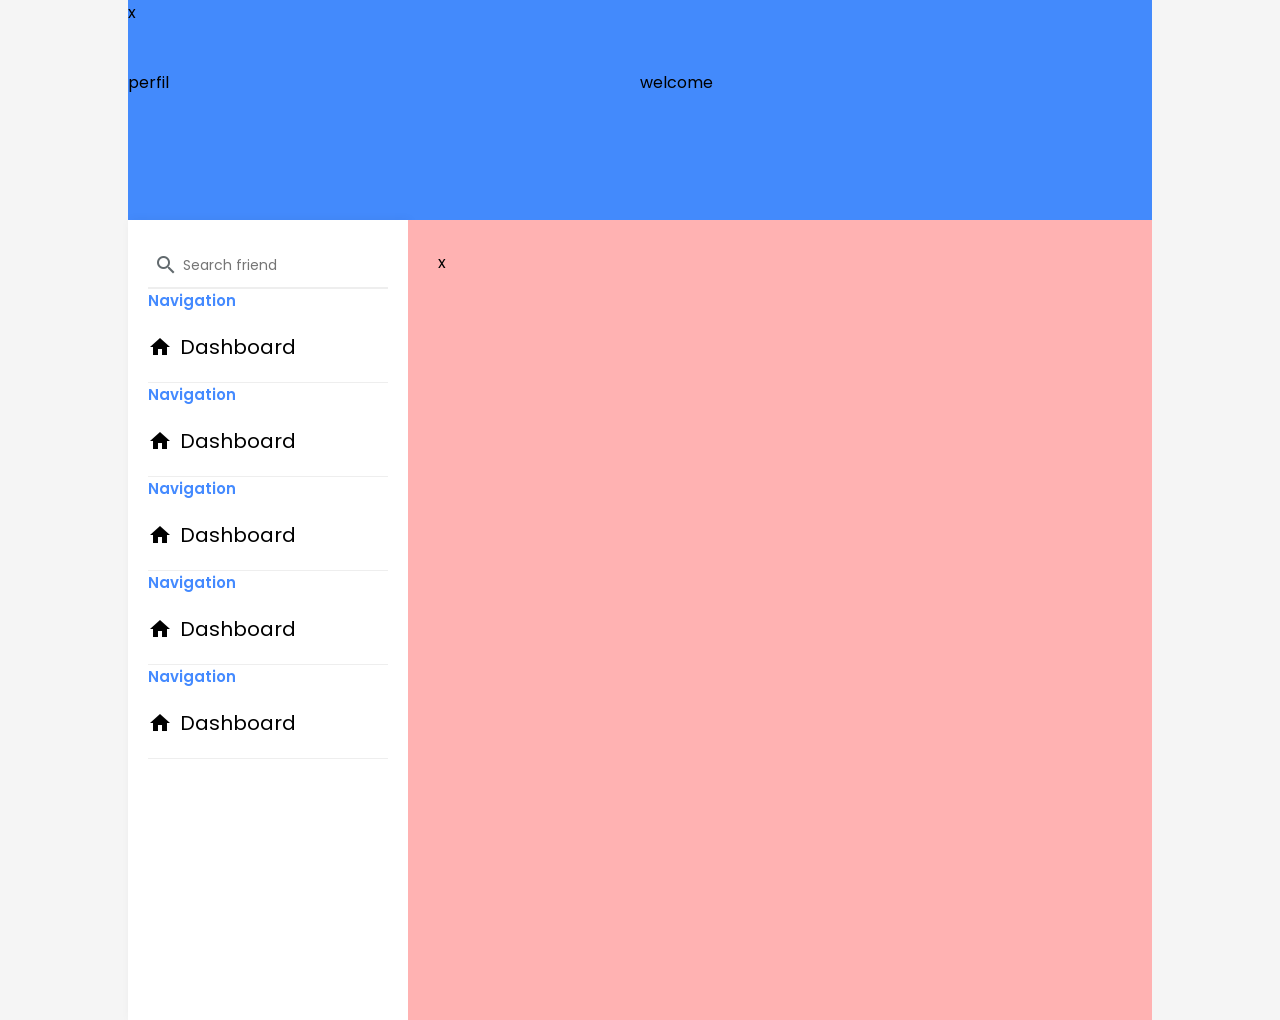
<file: dash-01/index.html>
<!doctype html>
<html lang="pt-br">
  <head>
    <meta charset="UTF-8" />
    <meta name="viewport" content="width=device-width, initial-scale=1.0" />
    <title>Dashboard 01</title>
    <link rel="stylesheet" href="style.css" />
    <link
      href="https://fonts.googleapis.com/icon?family=Material+Icons"
      rel="stylesheet"
    />
  </head>
  <body>
    <div class="container">
      <header>x</header>

      <div class="sub-header">
        <div class="box1">perfil</div>
        <div class="box2">welcome</div>
      </div>
      <main>
        <aside class="sidebar">
          <div class="search-box">
            <span class="material-icons">search</span>
            <input
              type="text"
              name="search"
              id="search"
              placeholder="Search friend"
            />
          </div>

          <div class="menu">
            <div class="menu-section">
              <h3>Navigation</h3>
              <ul>
                <li class="menu-item">
                  <span class="material-icons">home</span>
                  <span class="text">Dashboard</span>
                </li>
              </ul>
            </div>
            <div class="menu-section">
              <h3>Navigation</h3>
              <ul>
                <li class="menu-item">
                  <span class="material-icons">home</span>
                  <span class="text">Dashboard</span>
                </li>
              </ul>
            </div>
            <div class="menu-section">
              <h3>Navigation</h3>
              <ul>
                <li class="menu-item">
                  <span class="material-icons">home</span>
                  <span class="text">Dashboard</span>
                </li>
              </ul>
            </div>
            <div class="menu-section">
              <h3>Navigation</h3>
              <ul>
                <li class="menu-item">
                  <span class="material-icons">home</span>
                  <span class="text">Dashboard</span>
                </li>
              </ul>
            </div>
            <div class="menu-section">
              <h3>Navigation</h3>
              <ul>
                <li class="menu-item">
                  <span class="material-icons">home</span>
                  <span class="text">Dashboard</span>
                </li>
              </ul>
            </div>
          </div>
        </aside>
        <div class="content">x</div>
      </main>
    </div>
  </body>
</html>
</file>
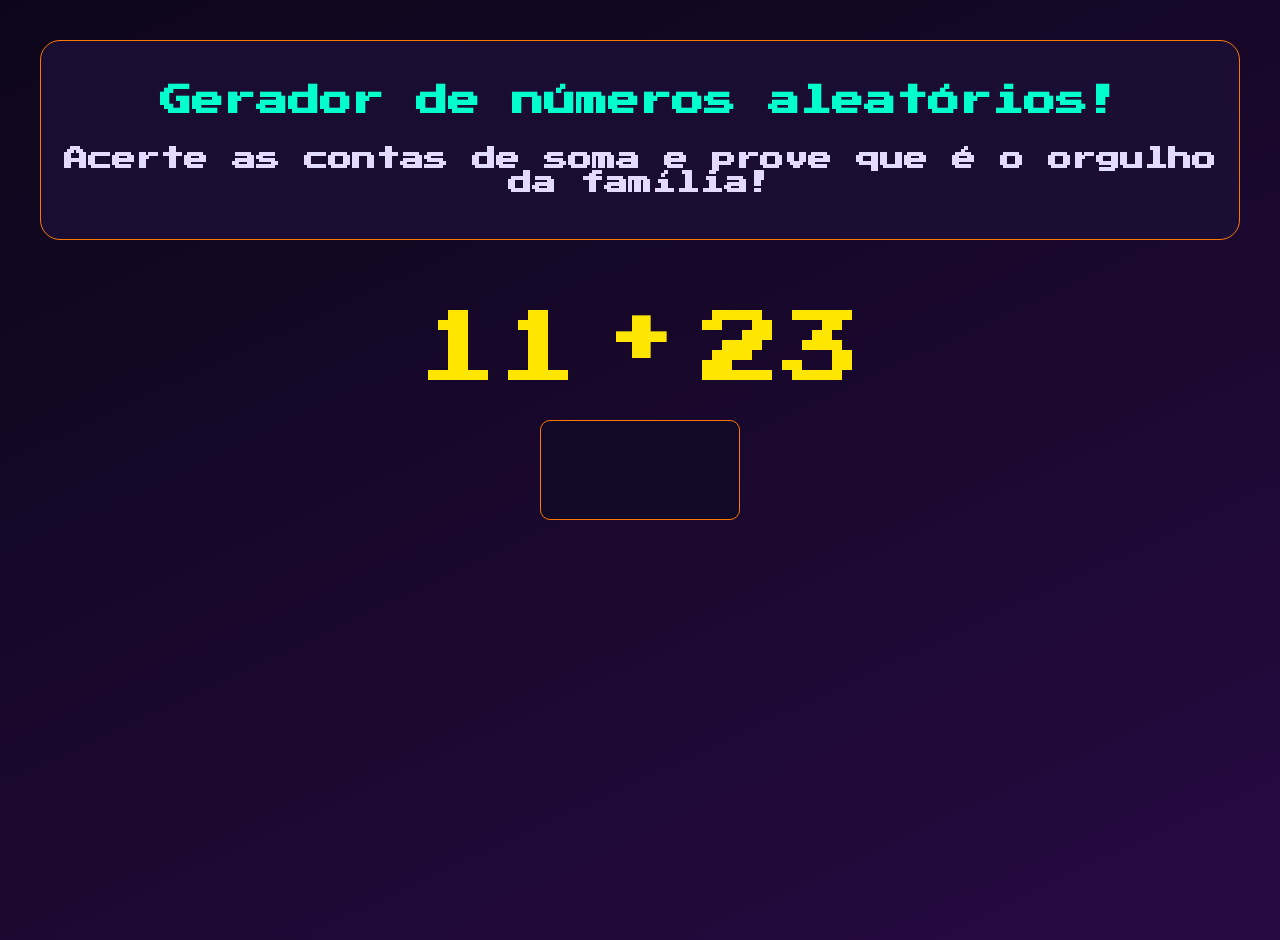
<file: TreinoJs/index.html>
<!DOCTYPE html>
<html lang="pt-br">
<head>
    <meta charset="UTF-8">
    <meta name="viewport" content="width=device-width, initial-scale=1.0">
    <script src="function.js" defer></script>
    <link rel="stylesheet" href="style.css">
    <link rel="preconnect" href="https://fonts.googleapis.com">
    <title>Treino</title>
</head>
<body>
    <header>
        <h1>Gerador de números aleatórios!</h1>
        <h2>Acerte as contas de soma e prove que é o orgulho da família!</h2>
    </header>
    <main>
        <span id="numero1"></span>
        <h1 id="adicao">+</h1>
        <span id="numero2"></span>
    </main>
    <footer>
        <input type="number" min="2" max="60" class="container__input">
        <ul id="listaResultados"></ul>
    </footer>
</body>
</html>
</file>
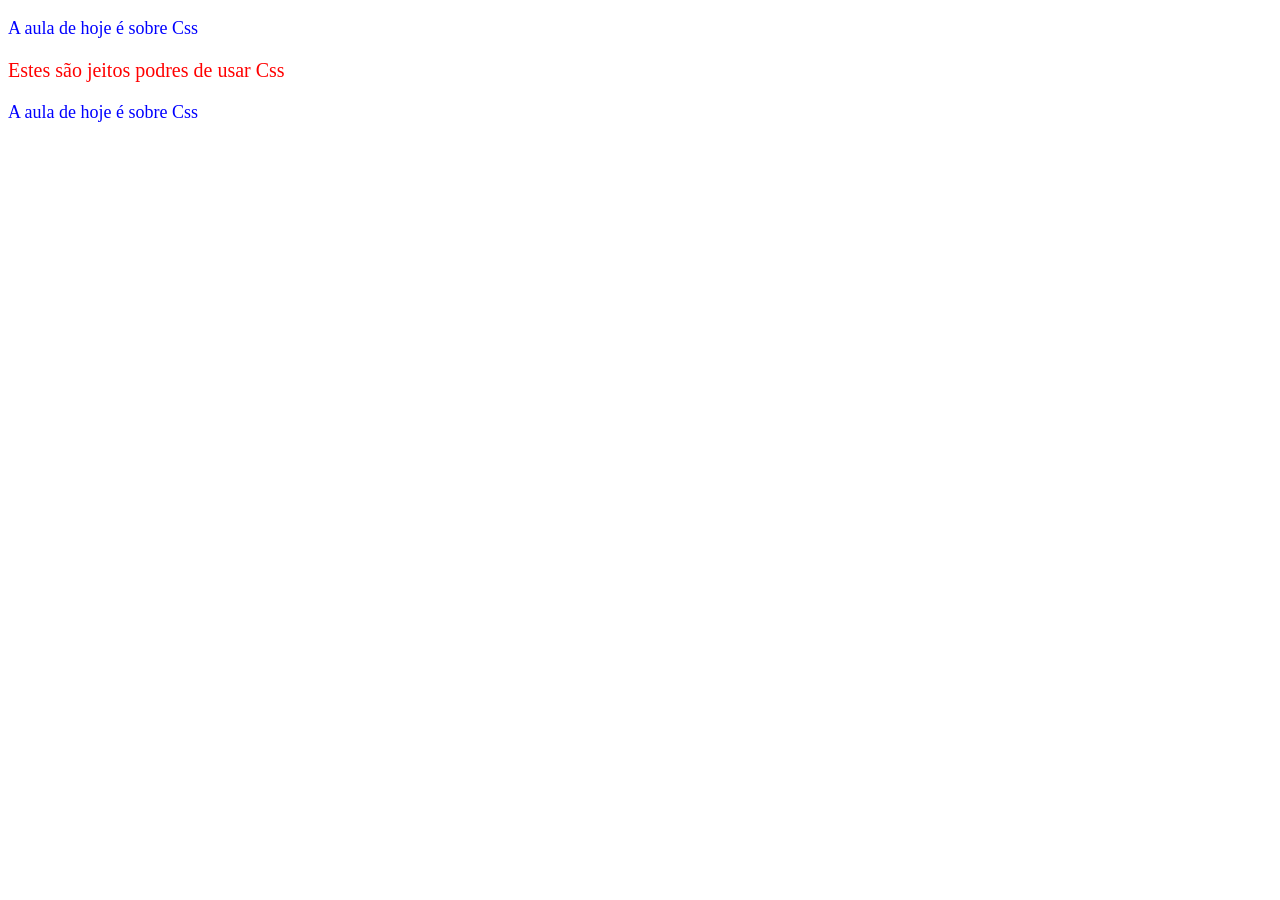
<file: aula12/aula11.html>
<!DOCTYPE html>
<html lang="en">
<head>
    <title>Aula de Css</title>
</head>
<body>
    <p style="color: blue; font-size: 18px;">
        A aula de hoje é sobre Css
    </p>
    
    <style>
        p { color: red; font-size: 20px;}
    </style>

    <p>Estes são jeitos podres de usar Css</p>

    <p style="color: blue; font-size: 18px;">
        A aula de hoje é sobre Css
    </p>

</body>
</html>
</file>
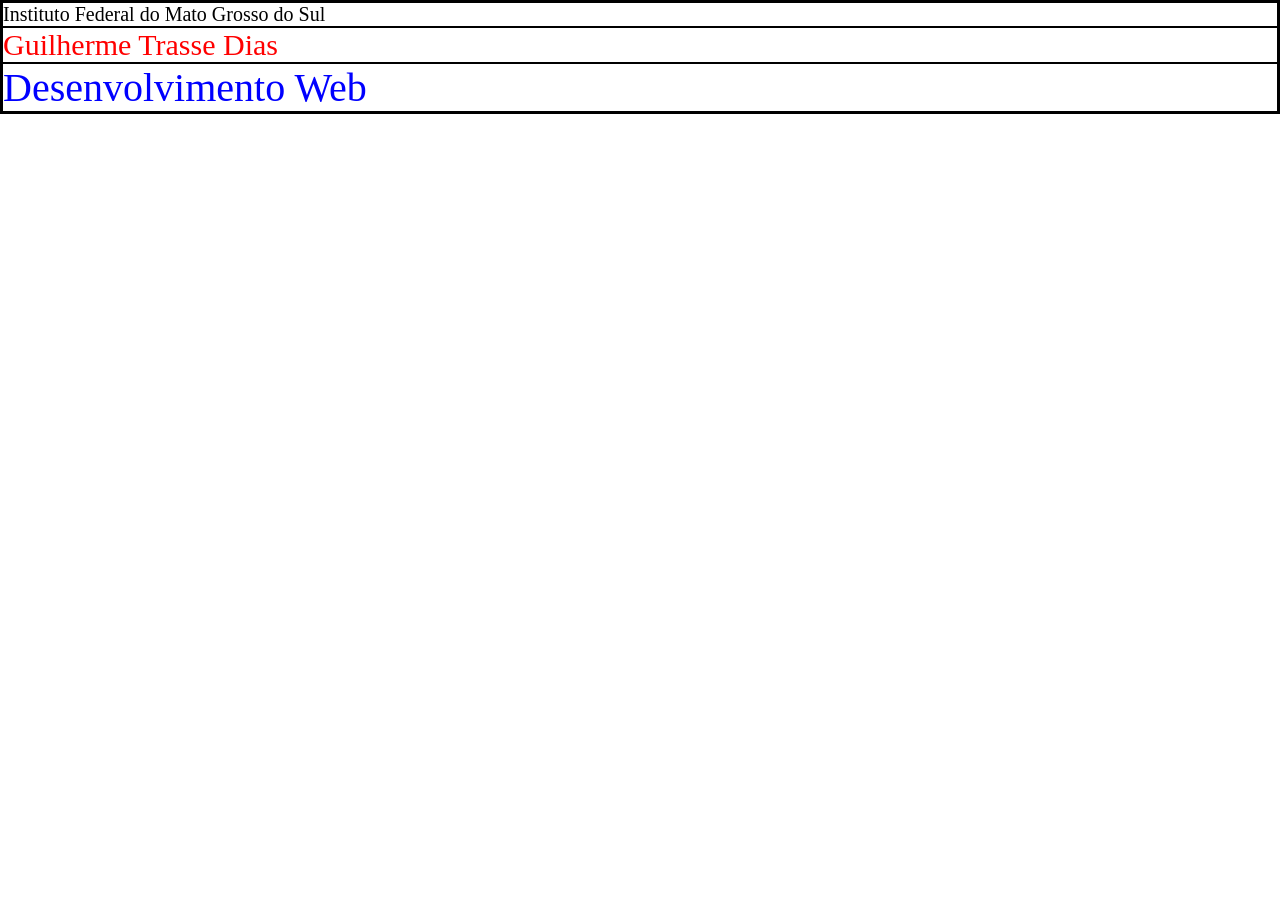
<file: aula12/aula12.html>
<!DOCTYPE html>
<html lang="pt-br">
<head>
    <meta charset="UTF-8">
    <meta name="viewport" content="width=device-width, initial-scale=1.0">
    <title>Html Css</title>
    <link rel="stylesheet" href="styles.css">
</head>
<body>
    <p>Instituto Federal do Mato Grosso do Sul</p>

    <p class="tag2">Guilherme Trasse Dias</p>

    <p id="tag3">Desenvolvimento Web</p>
</body>
</html>
</file>
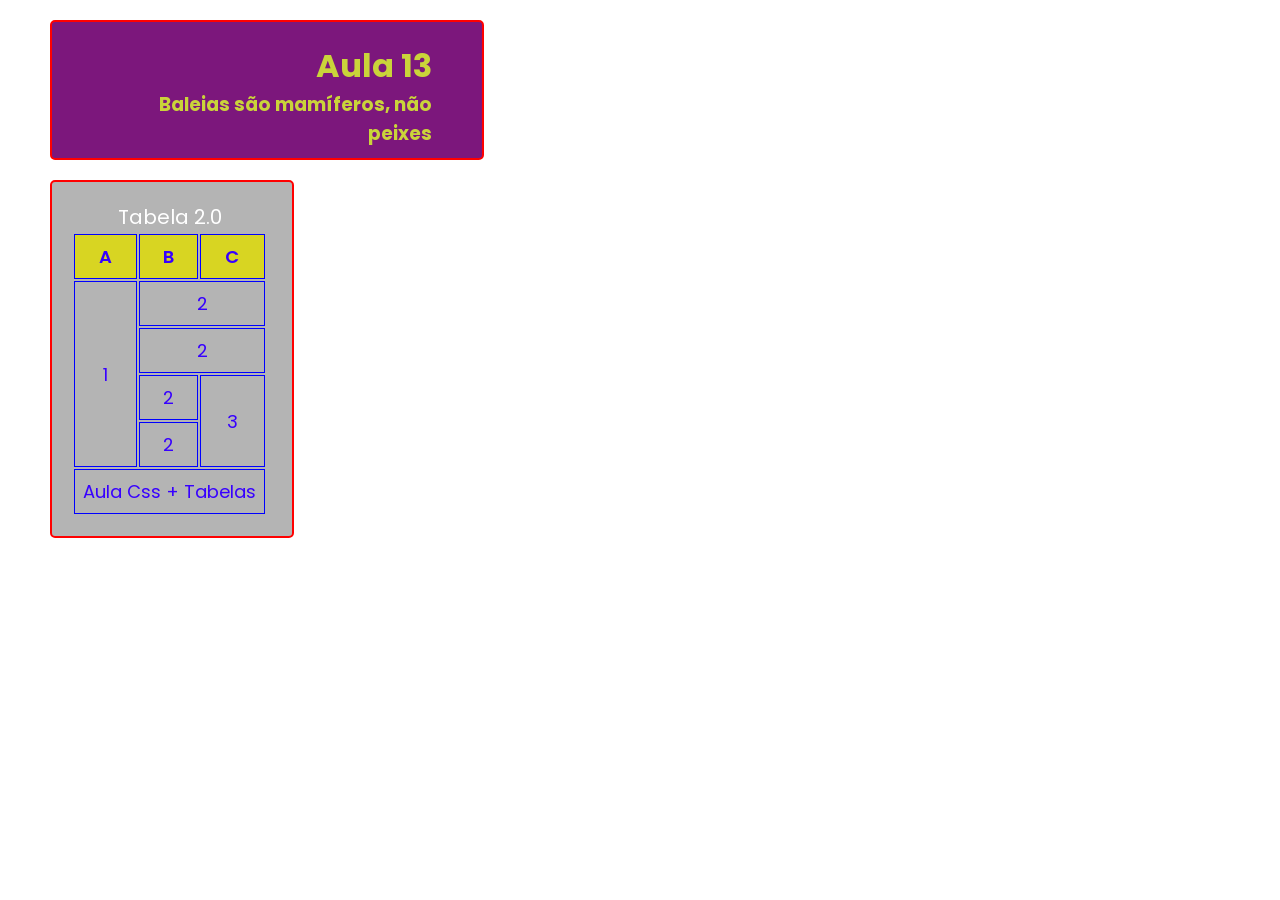
<file: aula13/aula13.html>
<!DOCTYPE html>
<html lang="pt-br">
<head>
    <meta charset="UTF-8">
    <meta name="viewport" content="width=device-width, initial-scale=1.0">
    <link rel="stylesheet" href="aula13.css">
    <title>Aula 13</title>
</head>
<body>
    <div class="box1">
        <!-- div é um contianer genérico para organizar e agrupar elementos -->
        <h1>Aula 13</h1>
        <h3>Baleias são mamíferos, não peixes</h3>
    </div>

    <div class="box2">
        <div class="tabela">
            <table>
                <caption>Tabela 2.0</caption>
                <thead>
                    <tr>
                        <td>A</td>
                        <td>B</td>
                        <td>C</td>
                    </tr>
                </thead>
                <tbody>
                    <tr>
                        <td rowspan="4">1</td>
                        <td colspan="2">2</td>
                    </tr>
                    <tr>
                        <td colspan="2">2</td>
                    </tr>
                    <tr>
                        <td>2</td>
                        <td rowspan="2">3</td>
                    </tr>
                    <tr>
                        <td>2</td>
                    </tr>
                </tbody>
                <tfoot>
                    <tr>
                        <td colspan="3">
                            Aula Css + Tabelas
                        </td>
                    </tr>
                </tfoot>
            </table>
        </div>
    </div>
</body>
</html>
</file>
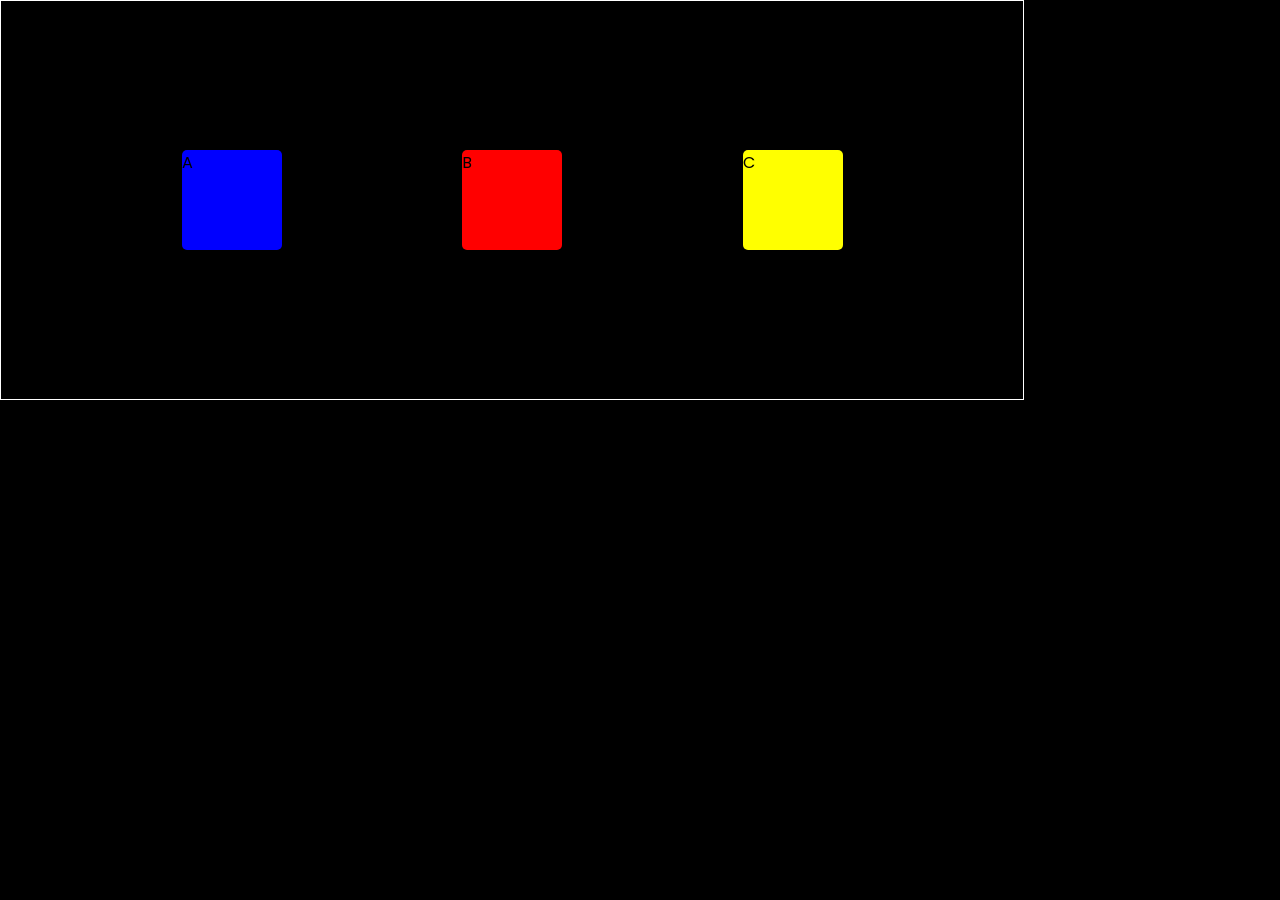
<file: aula14/aula14.html>
<!DOCTYPE html>
<html lang="pt-br">
<head>
    <meta charset="UTF-8">
    <meta name="viewport" content="width=device-width, initial-scale=1.0">
    <title>Aula 14</title>
    <link rel="stylesheet" href="aula14.css">
</head>
<body>
    <div class="container">
        <div class="box box1">A</div>
        <div class="box box2">B</div>
        <div class="box box3">C</div>
    </div>
    
</body>
</html>
</file>
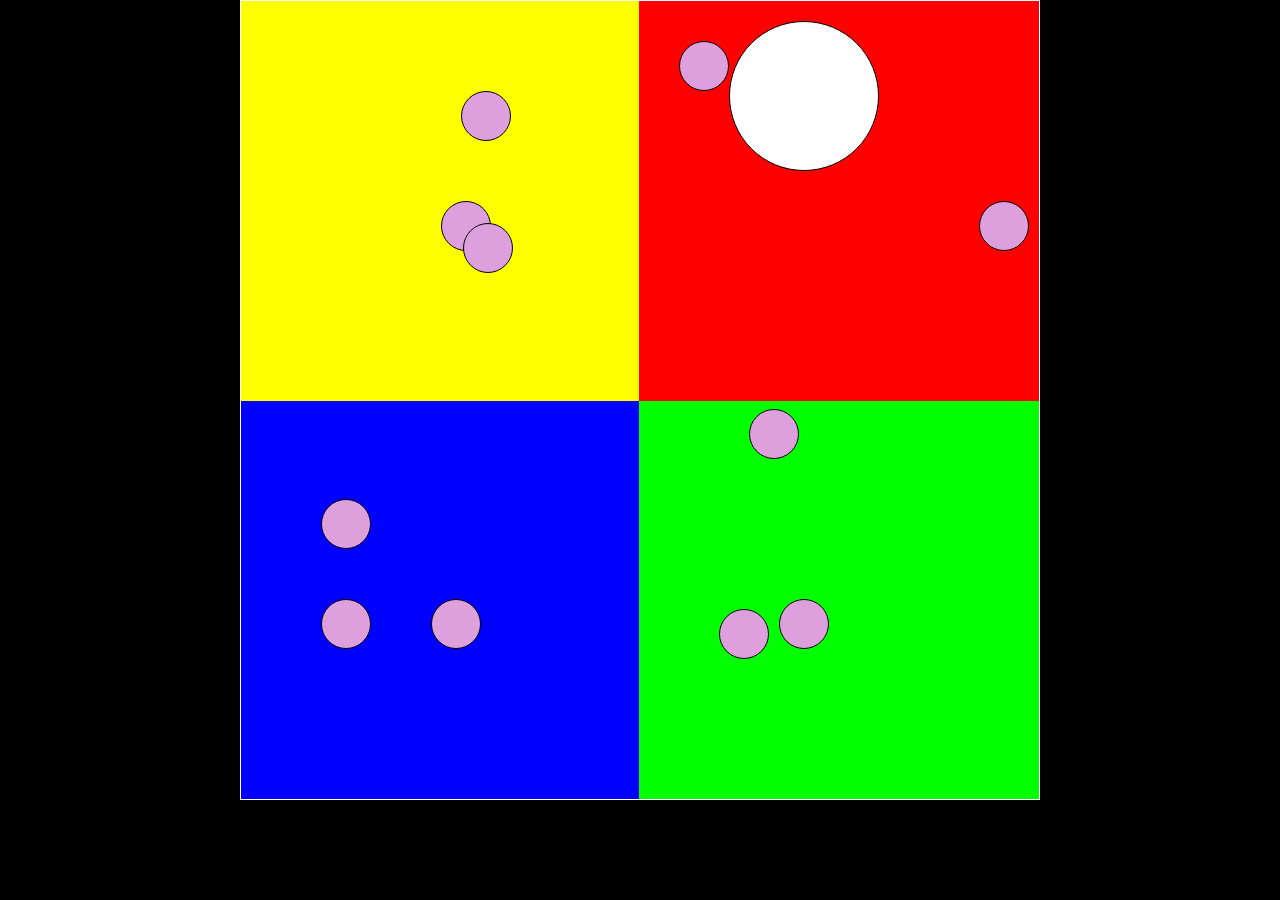
<file: aula15/position.html>
<!DOCTYPE html>
<html lang="en">
<head>
    <meta charset="UTF-8">
    <meta name="viewport" content="width=device-width, initial-scale=1.0">
    <link rel="stylesheet" href="position.css">
    <title>Position</title>
</head>
<body>
    <div class="container">  
        <div class="quadro box-1">
            <div class="bola1"></div>
            <div class="bola2"></div>
            <div class="bola3"></div>
        </div>
        <div class="quadro box-2">
            <div class="bola4"></div>
            <div class="bola5"></div>
            <div class="bola6"></div>
        </div>
        <div class="quadro box-3">
            <div class="bola7"></div>
            <div class="bola8"></div>
            <div class="bola9"></div>
        </div>
        <div class="quadro box-4">
            <div class="bola10"></div>
            <div class="bola11"></div>
            <div class="bola12"></div>
        </div>
    </div>  

</body>
</html>
</file>
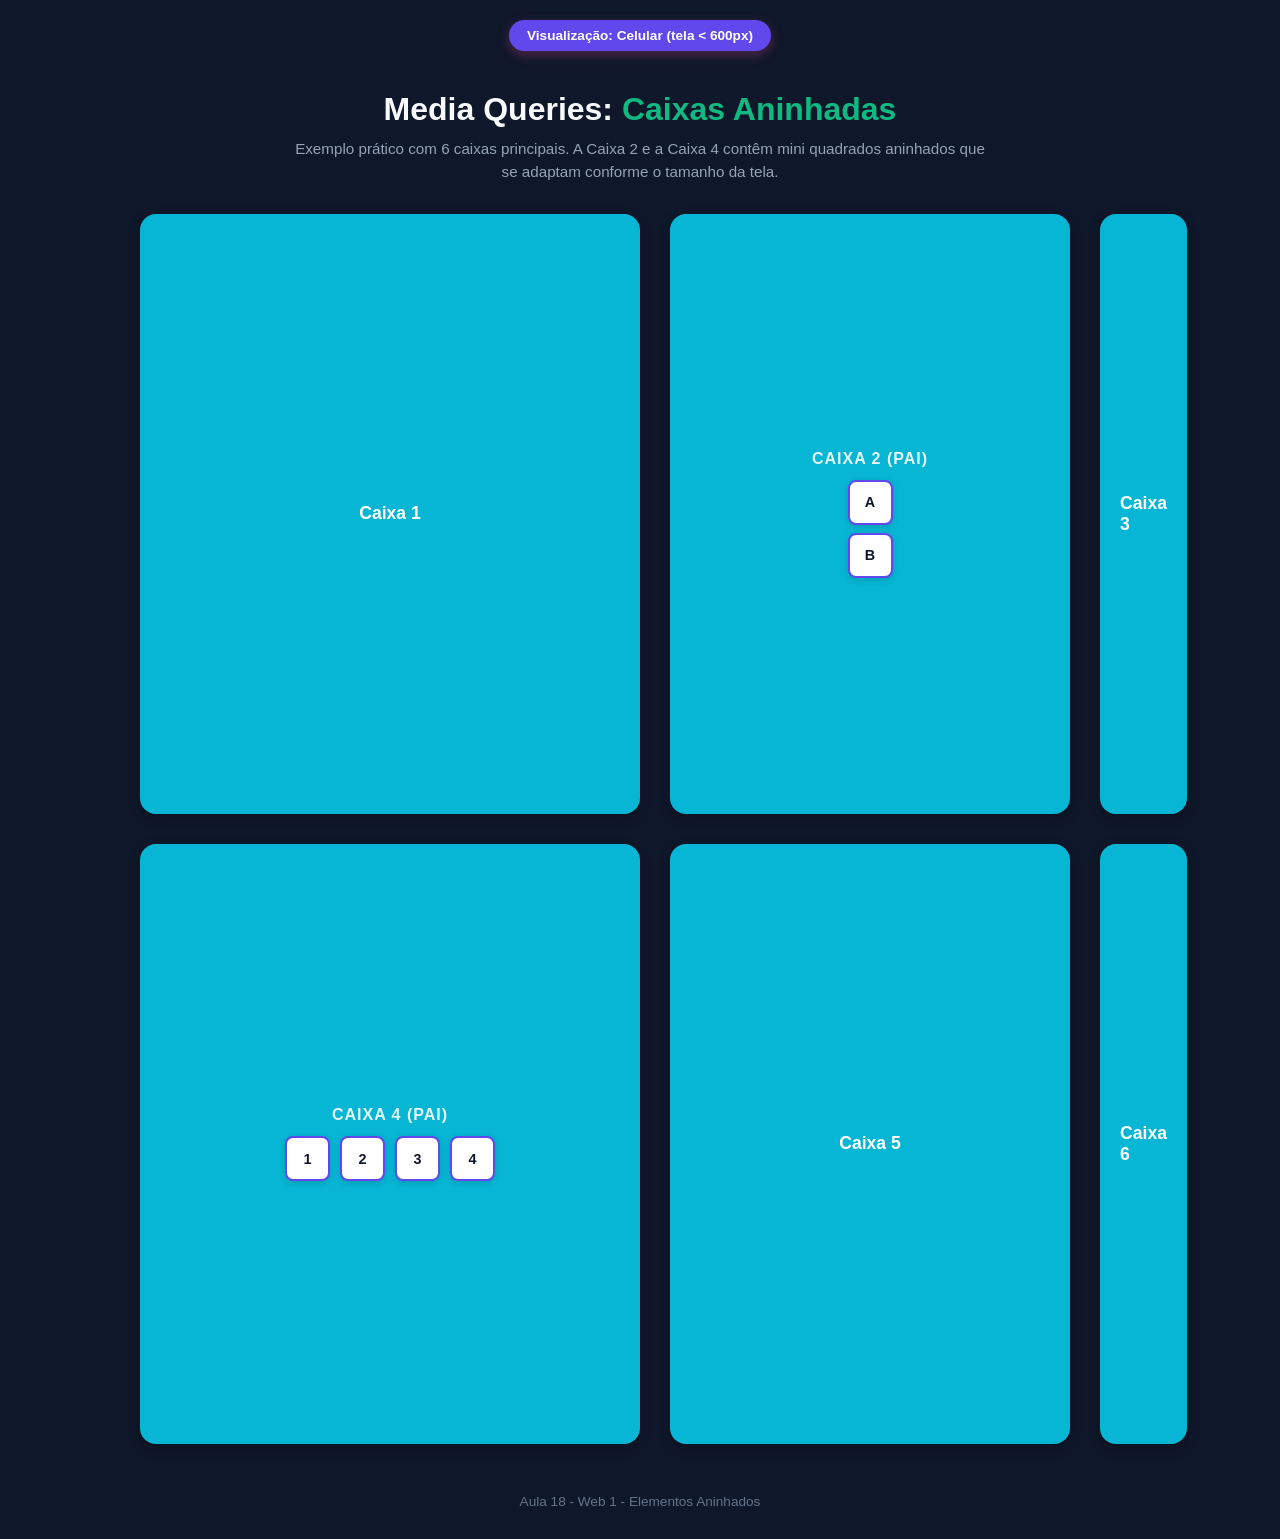
<file: aula_media_query-main/media.html>
<!doctype html>
<html lang="en">
  <head>
    <meta charset="UTF-8" />
    <meta name="viewport" content="width=device-width, initial-scale=1.0" />
    <title>Media Query</title>
    <link rel="stylesheet" href="style.css" />
  </head>
  <body>
    <!-- Indicador do dispositivo ativo -->
    <div class="indicador-tela">
      <span class="badge"></span>
    </div>

    <header class="cabecalho">
      <h1>Media Queries: <span>Caixas Aninhadas</span></h1>
      <p>
        Exemplo prático com 6 caixas principais. A Caixa 2 e a Caixa 4 contêm
        mini quadrados aninhados que se adaptam conforme o tamanho da tela.
      </p>
    </header>
    <!-- Container principal -->
    <main class="container">
      <!-- Caixa 1 -->
      <div class="caixa caixa-1">Caixa 1</div>

      <!-- Caixa 2 (com elementos internos) -->
      <div class="caixa caixa-2">
        <span class="caixa-titulo">Caixa 2 (Pai)</span>
        <div class="mini-container">
          <div class="mini-caixa mini-a">A</div>
          <div class="mini-caixa mini-b">B</div>
        </div>
      </div>

      <!-- Caixa 3 -->
      <div class="caixa caixa-3">Caixa 3</div>

      <!-- Caixa 4 (com elementos internos) -->
      <div class="caixa caixa-4">
        <span class="caixa-titulo">Caixa 4 (Pai)</span>
        <div class="mini-grid">
          <div class="mini-caixa mini-c">1</div>
          <div class="mini-caixa mini-d">2</div>
          <div class="mini-caixa mini-e">3</div>
          <div class="mini-caixa mini-f">4</div>
        </div>
      </div>

      <!-- Caixa 5 -->
      <div class="caixa caixa-5">Caixa 5</div>

      <!-- Caixa 6 -->
      <div class="caixa caixa-6">Caixa 6</div>
    </main>

    <footer>
      <p>Aula 18 - Web 1 - Elementos Aninhados</p>
    </footer>
  </body>
</html>
</file>
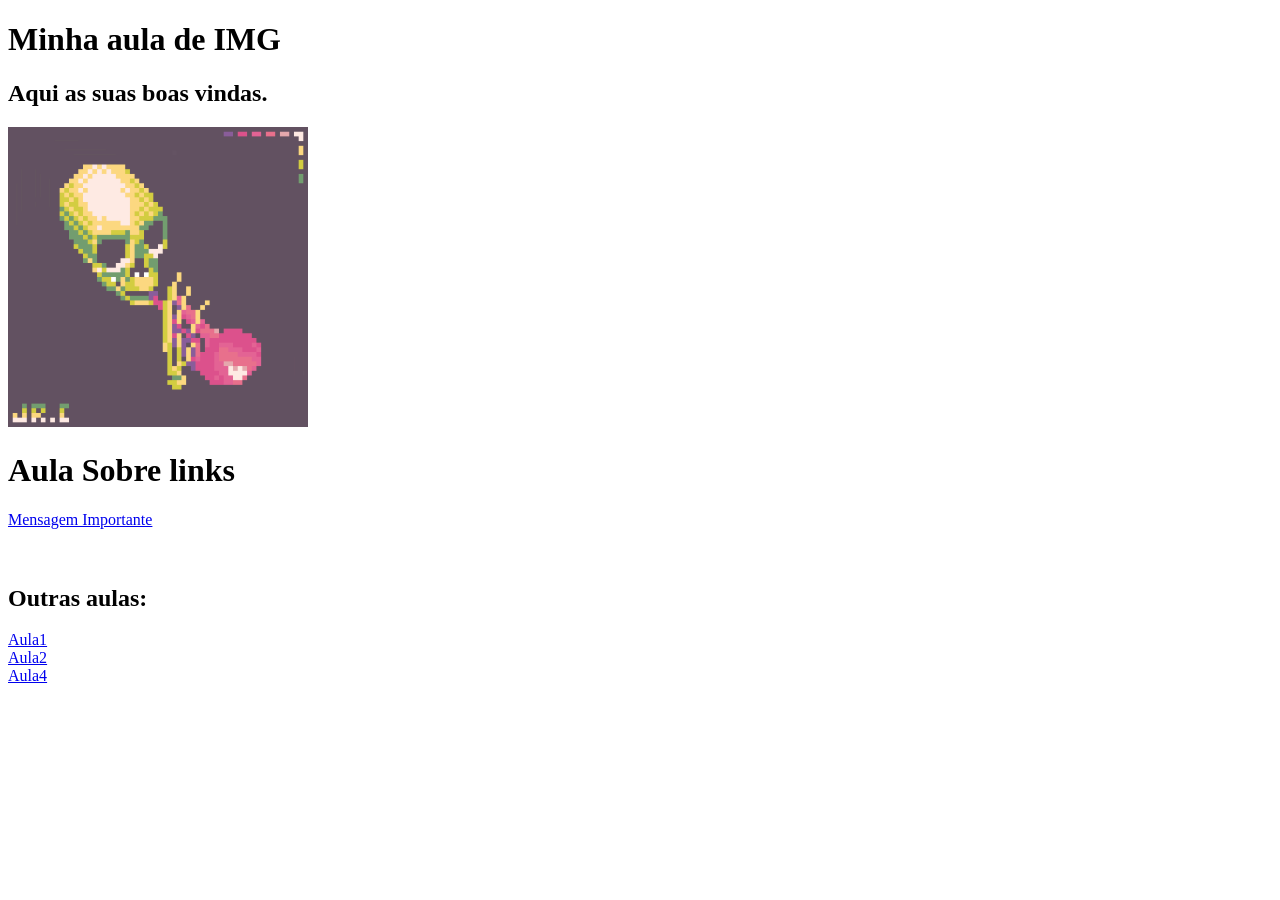
<file: html/aula3.html>
<!DOCTYPE HTML>
<html lang="pt-br">
    <head>
        <title>Minha 3 pag. Web.</title>
    </head>
    <body>
        <h1>Minha aula de IMG</h1>
        <h2>Aqui as suas boas vindas.</h2>


        <img src="imagens/trompete.gif" alt="Esqueleto tocando o trompetão" 
        width="300px" />
        
        <h1>Aula Sobre links</h1>

        <a href="imagens/guri
        ">Mensagem Importante</a>
        <br />
        <br />
        <br />
        <h2>Outras aulas:</h2>
        <a href="aula1.html">Aula1</a>
        <br />
        <a href="aula2.html">Aula2</a>
        <br />
        <a href="aula4.html">Aula4</a>

    </body>
</html>
</file>
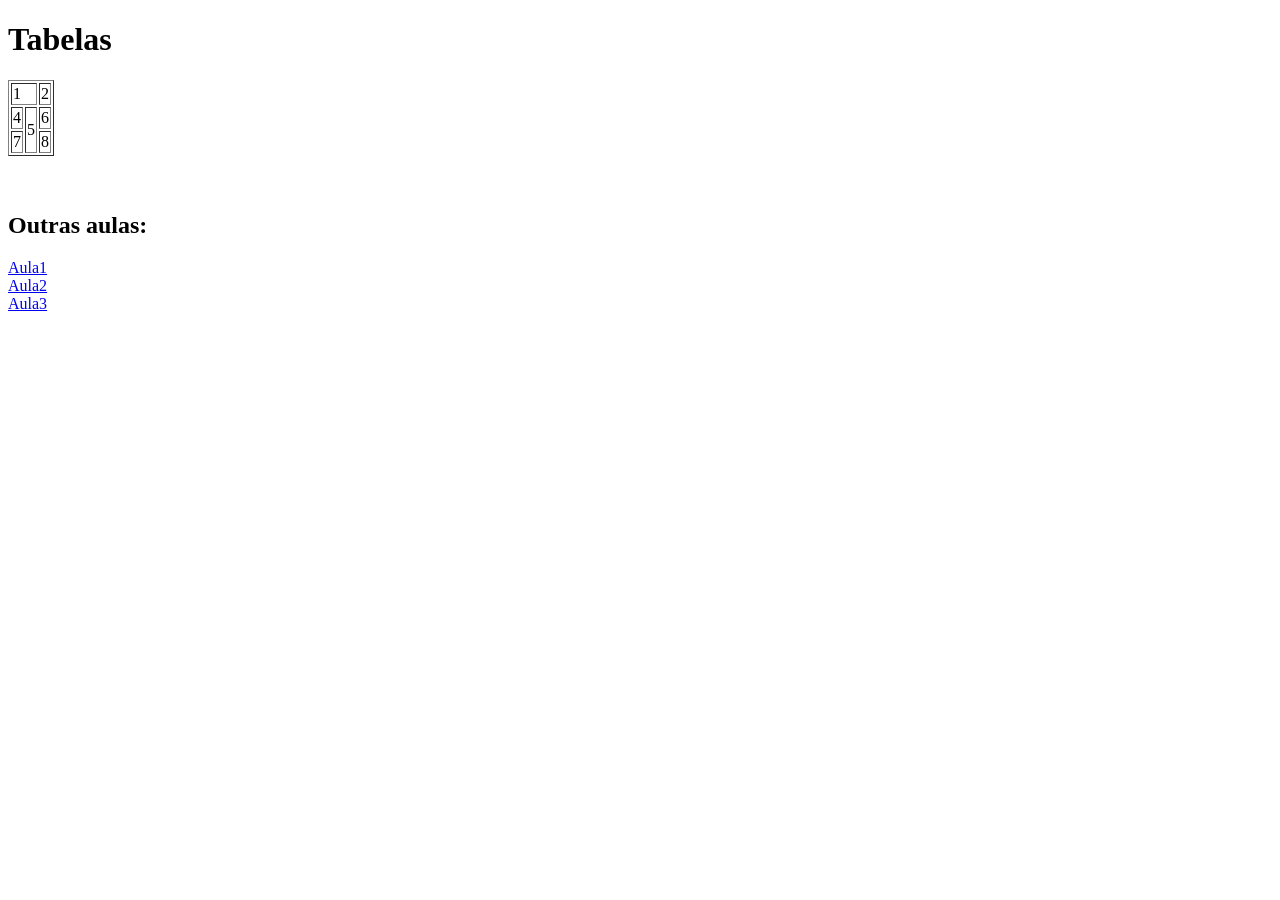
<file: html/aula4.html>
<!DOCTYPE html>
<html lang="pt-br">
<head>
    <title>Tabelas</title>
</head>
<body>
    <h1>Tabelas</h1>
    <table border="1">
    <!-- tr>td*3 -->
        <tr>
            <td colspan="2">1</td>
            <td>2</td>
        </tr>
        <tr>
            <td>4</td>
            <td rowspan="2">5</td>
            <td>6</td>
        </tr>
        <tr>
            <td>7</td>
            <td>8</td>
        </tr>
    </table>


        <br />
        <br />
     <h2>Outras aulas:</h2>
        <a href="aula1.html">Aula1</a>
        <br />
        <a href="aula2.html">Aula2</a>
        <br />
        <a href="aula3.html">Aula3</a>
</body>
</html>
</file>
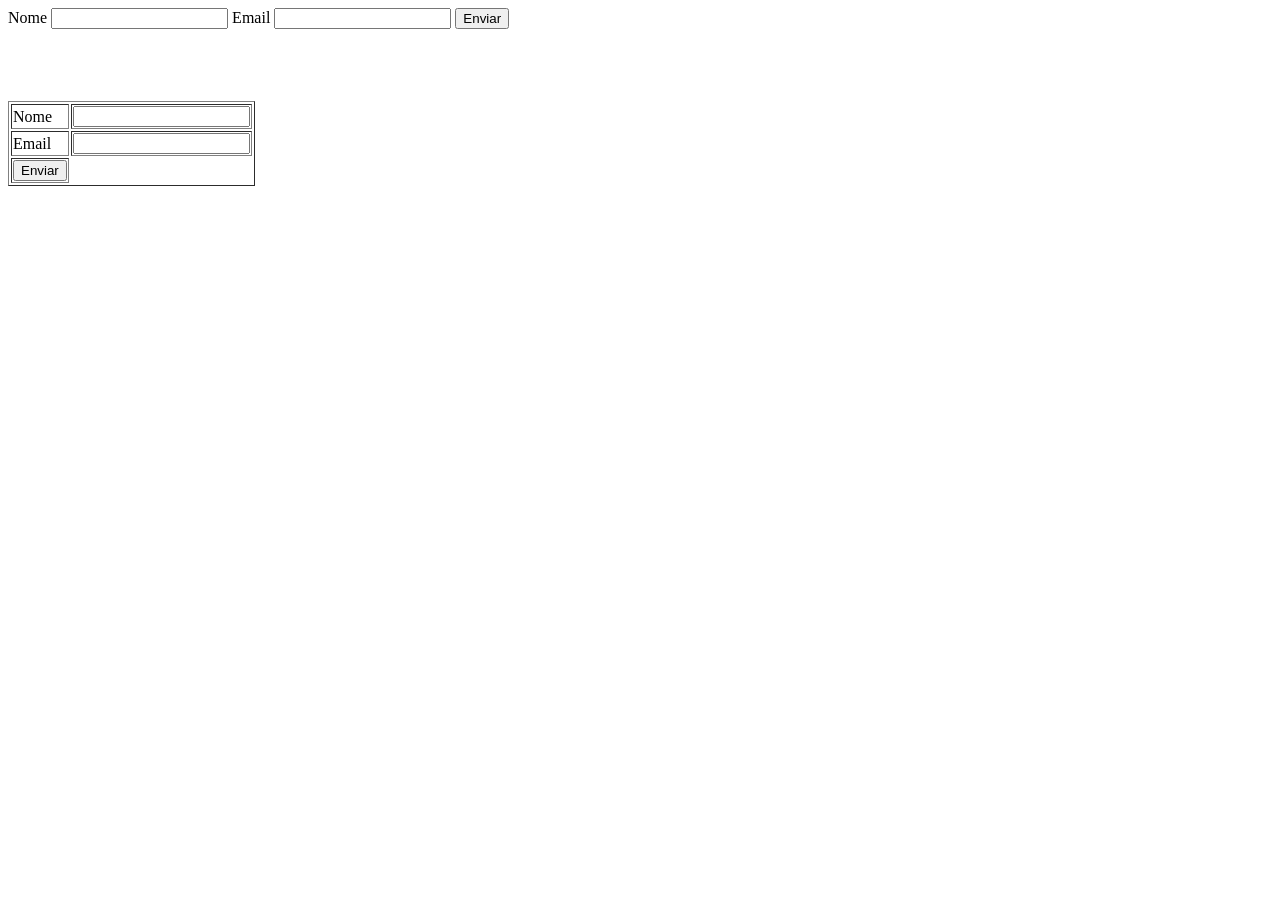
<file: html/aula6.html>
<!DOCTYPE html>
<html lang="pt-br">
<head>
    <title>Aula 6</title>
</head>
<body>
    
<form>
    <label for="nome">Nome</label>
    <input type="text" id="" />
    <label for="email">Email</label>
    <input type="email" />
    <button>Enviar</button>
</form>

<br />
<br />
<br />
<br /> 


<table border="1">
    <tr>
        <td><label for="nome">Nome</label></td>
        <td><input type="text" id="" /></td>
    </tr>
    <tr>
        <td><label for="email">Email</label></td>
        <td><input type="email" /></td>
    </tr>
    <tr>
        <td><button>Enviar</button><k/td>
    </tr>
</table>


<!-- 
radio atributo name
checkbox
select
option
optgroup
datalist 
-->


</body>
</html>
</file>
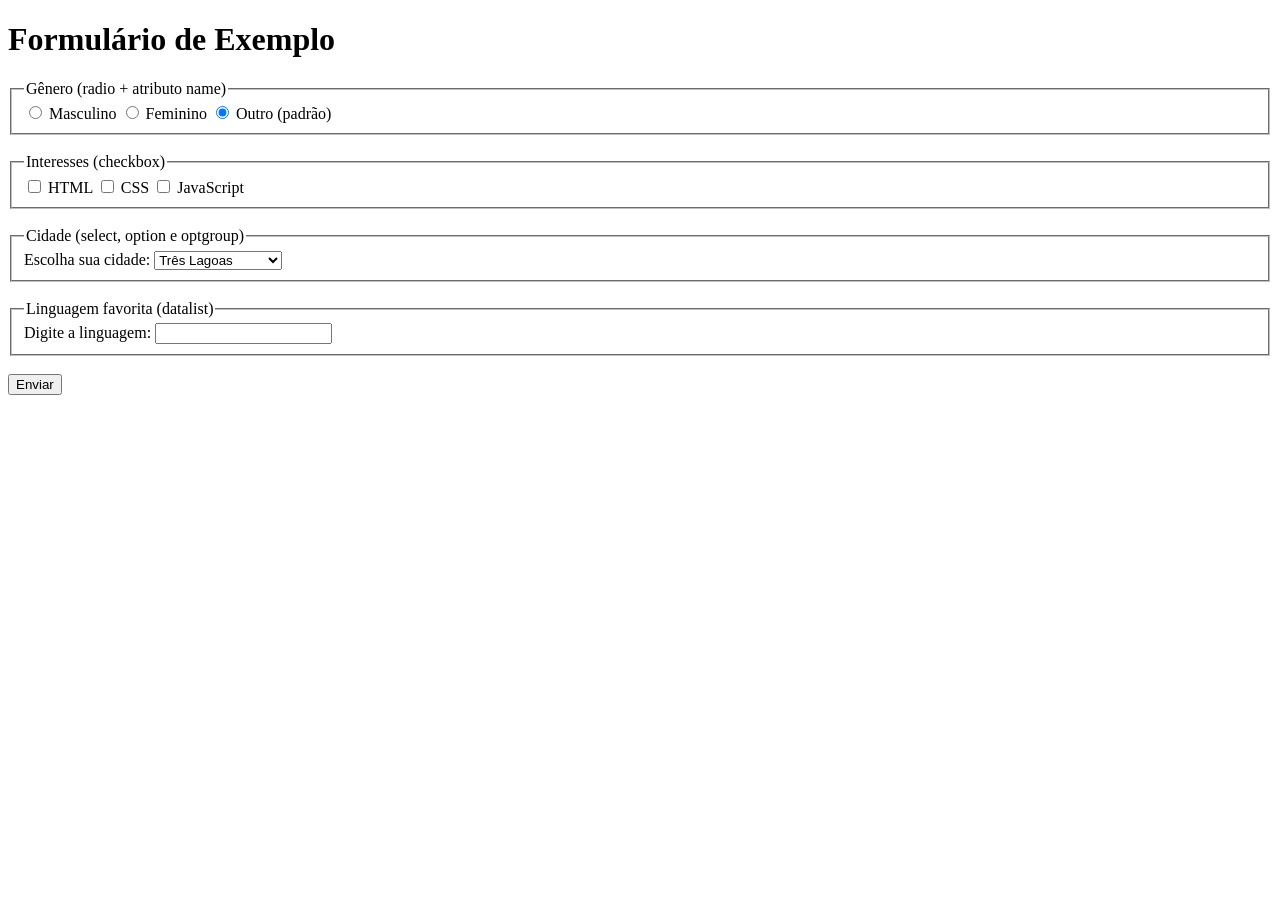
<file: html/Exemplo.html>
<!DOCTYPE html>
<html lang="pt-BR">
<head>
  <meta charset="UTF-8">
  <title>Exemplo de Formulário</title>
</head>
<body>
  <h1>Formulário de Exemplo</h1>

  <form action="#" method="post">
    <!-- RADIO: mesmo name = fazem parte do mesmo grupo -->
    <fieldset>
      <legend>Gênero (radio + atributo name)</legend>

      <label>
        <input type="radio" name="genero" value="masculino">
        Masculino
      </label>

      <label>
        <input type="radio" name="genero" value="feminino">
        Feminino
      </label>

      <label>
        <input type="radio" name="genero" value="outro" checked>
        Outro (padrão)
      </label>
    </fieldset>

    <br>

    <!-- CHECKBOX: podem marcar vários ao mesmo tempo -->
    <fieldset>
      <legend>Interesses (checkbox)</legend>

      <label>
        <input type="checkbox" name="interesses" value="html">
        HTML
      </label>

      <label>
        <input type="checkbox" name="interesses" value="css">
        CSS
      </label>

      <label>
        <input type="checkbox" name="interesses" value="javascript">
        JavaScript
      </label>
    </fieldset>

    <br>

    <!-- SELECT + OPTION + OPTGROUP -->
    <fieldset>
      <legend>Cidade (select, option e optgroup)</legend>

      <label for="cidade">Escolha sua cidade:</label>
      <select id="cidade" name="cidade">
        <optgroup label="Mato Grosso do Sul">
          <option value="tres-lagoas">Três Lagoas</option>
          <option value="campo-grande">Campo Grande</option>
        </optgroup>

        <optgroup label="São Paulo">
          <option value="saopaulo">São Paulo</option>
          <option value="campinas">Campinas</option>
        </optgroup>
      </select>
    </fieldset>

    <br>

    <!-- DATALIST: sugestão de itens enquanto digita -->
    <fieldset>
      <legend>Linguagem favorita (datalist)</legend>

      <label for="linguagem">Digite a linguagem:</label>
      <input list="lista-linguagens" id="linguagem" name="linguagem">

      <datalist id="lista-linguagens">
        <option value="HTML">
        <option value="CSS">
        <option value="JavaScript">
        <option value="Python">
        <option value="Java">
      </datalist>
    </fieldset>

    <br>

    <button type="submit">Enviar</button>
  </form>
</body>
</html>
</file>
<file: dash-01/style.css>
@import url("https://fonts.googleapis.com/css2?family=Poppins:wght@300;400;500;600;700&display=swap");

/*
icons
search
home
apps
layers
assignment
bar_chart
*/

/* https://github.com/jrcampos82/web1-2026-dash-01.git */

:root {
  /* Icons */
  --icon-color-default: #777;
  --icon-color-search: #626a6e;
  /* Header */
  --bg-header: #438afc;

  /* perfil */
  --bg-perfil: #3761b7;

  /* Sidebar */
  --primary-color: #448aff;
  --bg-sidebar: #ffffff;
  --text-primary: #555555;
  --text-muted: #999999;
  --section-title: #448aff;
  --border-color: #eeeeee;
  --hover-bg: #f8f9fa;
  --active-shadow: 0 4px 15px rgba(68, 138, 255, 0.3);
  --bg-page: #f5f5f5;

  /* Content */
  --bg-content: #ffb2b2;
}

* {
  margin: 0;
  padding: 0;
  box-sizing: border-box;
  font-family: "Poppins", sans-serif;
}

body {
  background-color: var(--bg-page);
  display: flex;
  min-height: 100vh;
}

.container {
  margin: 0 auto;
  height: 100vh;
  width: 80%;
}

header {
  height: 70px;
  background-color: var(--bg-header);
  width: 100%;
}

.sub-header {
  display: flex;
  justify-content: space-between;
  background-color: var(--bg-header);
  height: 150px;
  width: 100%;
}

.box1 {
  width: 280px;
  background-color: #438afc;
}

.box2 {
  width: 50%;
  background-color: var(--bg-header);
}

.sidebar {
  min-width: 280px;
  background-color: var(--bg-sidebar);
  padding: 30px 20px;
  box-shadow: 2px 0 10px rgba(0, 0, 0, 0.05);
  height: 800px;
  /* overflow-y: auto; */
}

.search-box {
  display: flex;
  align-items: center;
  justify-content: center;
  border-bottom: 2px solid var(--border-color);
  padding-bottom: 7px;
}

.menu-section {
    font-size: 20px;
}

.menu-section h3 {
    font-size: 15px;
    font-weight: 600;
    color: var(--section-title);
    margin-bottom: 20px;
}

.menu-section ul {
    list-style: none;
}

.menu-section .menu-item {
    display: flex;
    align-items: center;
    gap: 8px;
    border-bottom: 1px solid var(--border-color);
    padding-bottom: 20px;
}

main {
  display: flex;
}

.search-box .material-icons {
  font-size: 24px;
  color: var(--icon-color-search);
}

.search-box input {
  width: 200px;
  margin-left: 5px;
  font-size: 14px;
  height: 30px;
  color: var(--text-primary);
  border: none;
  outline: none;
}

.content {
  width: 100%;
  background-color: var(--bg-content);
  padding: 30px;
  min-height: 100%;
}
</file>
<file: TreinoJs/style.css>
@import url('https://fonts.googleapis.com/css2?family=Inter:ital,opsz,wght@0,14..32,100..900;1,14..32,100..900&family=Press+Start+2P&display=swap');

:root {
    --bg-main: #120926;        /* Fundo da página (Roxo Profundo) */
    --bg-card: #1c1038;        /* Fundo de containers/cards */

    --color-title: #00ffcc;
    --color-subtitle: #ff7700;
    --color-text: #e2daff;
    --color-number: #ffe600;

    --color-correct: #00ff88;
    --color-wrong: #ff0055;

    --bg-gradient-main: linear-gradient(155deg, #0d061a 0%, #130723 25%, #19082d 50%, #260a42 100%);
    --bg-gradient-neon: linear-gradient(155deg, #6f3ff4 0%, #7e3aea 25%, #8c33df 50%, #992ad5 100%);
    --bg-card: rgba(28, 16, 56, 0.8);
}

*{
    margin: 0;
    padding: 0;
    box-sizing: border-box;
    font-family: "Press Start 2P", system-ui;
}


body{
    background: var(--bg-gradient-main);
    min-height: 100vh;
}

header{
    display: flex;
    height: 200px;
    flex-direction: column;
    justify-content: center;
    align-items: center;
    margin: 40px;
    padding: 10px;
    border-radius: 20px;
    border: solid 1px var(--color-subtitle);
    background-color: var(--bg-card);
}

header h1 {
    text-align: center;
    color: var(--color-title);
    margin-bottom: 30px;
}

header h2 {
    text-align: center;
    color: var(--color-text);
}

main{
    display: flex;
    justify-content:center;
    padding: 30px;
    border-radius: 20px;
}

#numero1{
    color: var(--color-number);
    margin-right: 30px;
    font-size: 5rem;
}

#numero2{
    color: var(--color-number);
    margin-left: 30px;
    font-size: 5rem;
}

#adicao{
    color: var(--color-number);
    font-size: 4rem;
}

footer{
    display: flex;
    align-items: center;
    justify-content: center;
    flex-direction: column;
}

footer input {
    width: 200px;
    height: 100px;
    font-size: 3rem;
    text-align: center;
    border-radius: 10px;
    border: 1px solid var(--color-subtitle);
    background-color: var(--bg-main);
    color: var(--color-subtitle);
    outline: none;
}

input:focus {
    border-color: var(--color-title);
    box-shadow: 0 0 15px rgba(255, 0, 242, 0.6);
}

.respostaCerta {
    font-size: 2rem;
    color: var(--color-correct);
    margin-top: 30px;
}

.respostaErrada {
    font-size: 2rem;
    color: var(--color-wrong);
    margin-top: 30px;
}
</file>
<file: aula12/styles.css>
@import url('https://fonts.googleapis.com/css2?family=Poppins:ital,wght@0,100;0,200;0,300;0,400;0,500;0,600;0,700;0,800;0,900;1,100;1,200;1,300;1,400;1,500;1,600;1,700;1,800;1,900&display=swap');

* {
    border: 1px solid black;
    margin: 0;
    padding: 0px;
    font-family: 'Poppins' sans-serif;
}

p {
    font-size: 20px;
}

.tag2 {
    color: red;
    font-size: 30px;
}

#tag3 {
    color: blue;
    font-size: 40px;
}
</file>
<file: aula13/aula13.css>
@import url('https://fonts.googleapis.com/css2?family=Poppins:ital,wght@0,100;0,200;0,300;0,400;0,500;0,600;0,700;0,800;0,900;1,100;1,200;1,300;1,400;1,500;1,600;1,700;1,800;1,900&display=swap');

* {
    padding: 0;
    margin: 0;
    font-family: Poppins, sans-serif;
}

.box1 {
    border: 2px solid red;
    padding: 20px 50px 10px 80px;
    margin: 20px 50px;
    background: rgb(124, 23, 124);
    text-align: right;
    width: 300px;
    border-radius: 5px;
    /* height: 300px; */
}


h1, h3{
    color: rgb(202, 212, 58);
    

}

.tabela {
    border: 2px solid red;
    border-radius: 5px;
    padding: 20px;
    margin: 20px 50px;
    text-align: center;
    color: rgb(55, 0, 255);
    width: 200px;
    background: rgba(0, 0, 0, 0.295);
    border-collapse: collapse;   /* para remover as bordas das células */
    font-size: 18px;
}

.tabela tr:hover {  /* para mudar a cor da linha ao passar o mouse */
    background: blueviolet;
    color: wheat;
}

.tabela td, .tabela th {
    border: 1px solid blue;
    padding: 8px;
}

.tabela thead tr {
    background: rgb(216, 213, 34);
    text-align: center;
    font-weight: 600;
}

.tabela caption {
    font-size: 20px;
    color: white;
}
</file>
<file: aula14/aula14.css>
@import url('https://fonts.googleapis.com/css2?family=Poppins:ital,wght@0,100;0,200;0,300;0,400;0,500;0,600;0,700;0,800;0,900;1,100;1,200;1,300;1,400;1,500;1,600;1,700;1,800;1,900&display=swap');

* {
    margin: 0;
    padding: 0;
    box-sizing: border-box;
    font-family: poppins;
}

body {
    background: black;
}

.container {
    border: 1px solid #fff;
    display: flex;
    width: 80%;
    height: 400px;
    justify-content: space-evenly;
    align-items: center;
    flex-wrap: wrap;
    /* gap: 10px; */
}

.box {
    width: 100px;
    height: 100px;
    border-radius: 5px;
    /* margin: 10px; */
    
}

.box1 {
    background-color: blue;
}

.box2 {
    background-color: red;
}

.box3 {
    background-color: yellow;
}
</file>
<file: aula15/position.css>
* {
    margin: 0;
    padding: 0;
    box-sizing: border-box;
}

body {
    background-color: #000000;
    display: flex;
    justify-content: center;
    align-items: center;
}

.container {
    border: 1px solid #fff;
    width: 800px;
    height: 800px;
    position: relative;
}

.quadro {
    width: 400px;
    height: 400px;
}

.bola1 {
    width: 150px;
    height: 150px;
    border-radius: 50%;
    background-color: #fff;
    border: 1px solid #000;
    position: absolute;
    top: 20px;
    left: 90px;
}

.bola2 {
    width: 50px;
    height: 50px;
    border-radius: 50%;
    background-color: plum;
    border: 1px solid #000;
    position: absolute;
    top: 200px;
    right: 10px;
}

.bola3 {
    width: 50px;
    height: 50px;
    border-radius: 50%;
    background-color: plum;
    border: 1px solid #000;
    position: absolute;
    left: 40px;
    top: 40px;
}

.bola4 {
    width: 50px;
    height: 50px;
    border-radius: 50%;
    background-color: plum;
    border: 1px solid #000;
    position: absolute;
    top: 100px;
    left: 80px;
}

.bola5 {
    width: 50px;
    height: 50px;
    border-radius: 50%;
    background-color: plum;
    border: 1px solid #000;
    position: absolute;
    top: 200px;
    left: 190px;
}

.bola6 {
    width: 50px;
    height: 50px;
    border-radius: 50%;
    background-color: plum;
    border: 1px solid #000;
    position: absolute;
    top: 200px;
    left: 80px;
}

.bola7 {
    width: 50px;
    height: 50px;
    border-radius: 50%;
    background-color: plum;
    border: 1px solid #000;
    position: absolute;
    top: 210px;
    left: 80px;
}

.bola8 {
    width: 50px;
    height: 50px;
    border-radius: 50%;
    background-color: plum;
    border: 1px solid #000;
    position: absolute;
    top: 200px;
    left: 140px;
}

.bola9 {
    width: 50px;
    height: 50px;
    border-radius: 50%;
    background-color: plum;
    border: 1px solid #000;
    position: absolute;
    top: 10px;
    left: 110px;
}

.bola10 {
    width: 50px;
    height: 50px;
    border-radius: 50%;
    background-color: plum;
    border: 1px solid #000;
    position: absolute;
    top: 200px;
    left: 200px;
}

.bola11 {
    width: 50px;
    height: 50px;
    border-radius: 50%;
    background-color: plum;
    border: 1px solid #000;
    position: absolute;
    top: 90px;
    left: 220px;
}

.bola12 {
    width: 50px;
    height: 50px;
    border-radius: 50%;
    background-color: plum;
    border: 1px solid #000;
    position: absolute;
    top: 222px;
    left: 222px;
}

.box-1 {
    background-color: red;
    position: absolute;
    right: 0px;
    z-index: 4;
}

.box-2 {
    background-color: blue;
    position: absolute;
    bottom: 0px;
}

.box-3 {
    background-color: rgb(2, 255, 2);
    position: absolute;
    bottom: 0px;;
    right: 0px;
}

.box-4 {
    background-color:yellow;
    position: absolute;
}
</file>
<file: aula_media_query-main/style.css>
:root {
  --cor-celular: #6148ec; /* Azul */
  --cor-tablet: #06b6d4; /* Ciano */
  --cor-desktop: #10b981; /* Verde */
  --cor-background: #0f172a;
}

/* Configurações Globais Básicas */
* {
  margin: 0;
  padding: 0;
  box-sizing: border-box;
}

/* Cabeçalho */
.cabecalho {
  text-align: center;
  margin-top: 20px;
  margin-bottom: 30px;
  max-width: 700px;
}

.cabecalho h1 {
  font-size: 2rem;
  font-weight: 800;
  margin-bottom: 10px;
}

.cabecalho h1 span {
  color: var(--cor-celular); /* Usa a cor do celular por padrão */
  transition: color 0.3s ease; /* Transição suave na mudança de cor */
}

.cabecalho p {
  color: #94a3b8;
  font-size: 0.95rem;
  line-height: 1.5;
}

/* Container Responsivo para as Caixas */
.container {
  width: 100%;
  max-width: 1000px;
  margin-bottom: 40px;
  display: flex;
  flex-direction: column; /* Celular: caixas em coluna única */
  gap: 20px;
  transition: all 0.3s ease;
}

body {
  font-family: "Inter", sans-serif;
  background-color: var(--cor-background);
  color: #f8fafc;
  min-height: 100vh;
  padding: 20px;
  display: flex;
  flex-direction: column;
  align-items: center;
}

.caixa {
  display: flex;
  flex-direction: column;
  justify-content: center;
  align-items: center;
  font-size: 1.1rem;
  font-weight: bold;
  color: white;
  border-radius: 16px;
  box-shadow: 0 4px 12px rgba(0, 0, 0, 0.25);
  padding: 20px;
  position: relative;
  transition: all 0.3s ease;
}

.caixa-titulo {
  margin-bottom: 12px;
  font-size: 1rem;
  text-transform: uppercase;
  letter-spacing: 1px;
  opacity: 0.9;
}

/* Estilo Geral dos Mini Quadrados Aninhados (Filhos) */
.mini-caixa {
  width: 45px;
  height: 45px;
  display: flex;
  justify-content: center;
  align-items: center;
  font-size: 0.9rem;
  font-weight: 800;
  color: #0f172a;
  background-color: white;
  border-radius: 8px;
  box-shadow: 0 2px 6px rgba(0, 0, 0, 0.15);
  transition: all 0.3s ease;
}

/* Rodapé */
footer {
  margin-top: auto;
  color: #64748b;
  font-size: 0.85rem;
  padding: 10px 0;
}

/* ==========================================================================
   ESTADO 1: CELULAR (Padrão - Menor que 600px)
   ========================================================================== */

/* Alturas das caixas no Celular */
.caixa {
  height: 120px;
}
.caixa-2,
.caixa-4 {
  height: 160px;
}

/* Todas as caixas usam a mesma cor base do celular via var() */
.caixa {
  background-color: var(--cor-celular);
}

/* Estrutura das Mini Caixas internas */
.mini-container {
  display: flex;
  gap: 12px;
}

.mini-grid {
  display: flex;
  gap: 10px;
}

.mini-caixa {
  border: 2px solid var(--cor-celular);
}

/* Indicador dinâmico no topo */
.indicador-tela {
  background-color: var(--cor-celular);
  color: white;
  padding: 8px 18px;
  border-radius: 50px;
  font-weight: bold;
  font-size: 0.85rem;
  margin-bottom: 20px;
  box-shadow: 0 4px 12px rgba(236, 72, 153, 0.3);
  transition: all 0.3s ease;
}

.indicador-tela .badge::after {
  content: "Visualização: Celular (tela < 600px)";
}


/* ==========================================================================
   ESTADO 2: TABLET (Largura >= 600px)
   ========================================================================== */

   @media (min-width: 600px) {
    
    .cabecalho h1 span {
      color: var(--cor-tablet);
    }

    .container {
      display: grid;
      grid-template-columns: repeat(2, 1fr);
      gap: 20px;
    }

    .caixa {
      height: 200px;
      background-color: var(--cor-tablet);
    }

    .caixa-1 {
      grid-column: span 2;
      height: 120px;
    }

    .mini-container {
      display: flex;
      flex-direction: column;
    }

    .caixa-2 .mini-container {
      flex-direction: column;
      gap: 8px;
    }
      
    .caixa-4 {
      grid-column: span 2;
    }
   }

/* ==========================================================================
   ESTADO 3: DESKTOP (Largura >= 1024px)
   ========================================================================== */

  @media (min-width: 1024px) {

  .cabecalho h1 span {
    color: var(--cor-desktop);
  }
  
  .container {
    display: grid;
    grid-template-columns: repeat(4, 2fr);
    gap: 30px;
  }

  .caixa-1 {
    height: 600px;
    width: 500px;
  }

  .caixa-2 {
    height: 600px;
    width: 400px;
  }

  .caixa {
    height: 600px;
  }

  }
</file>
